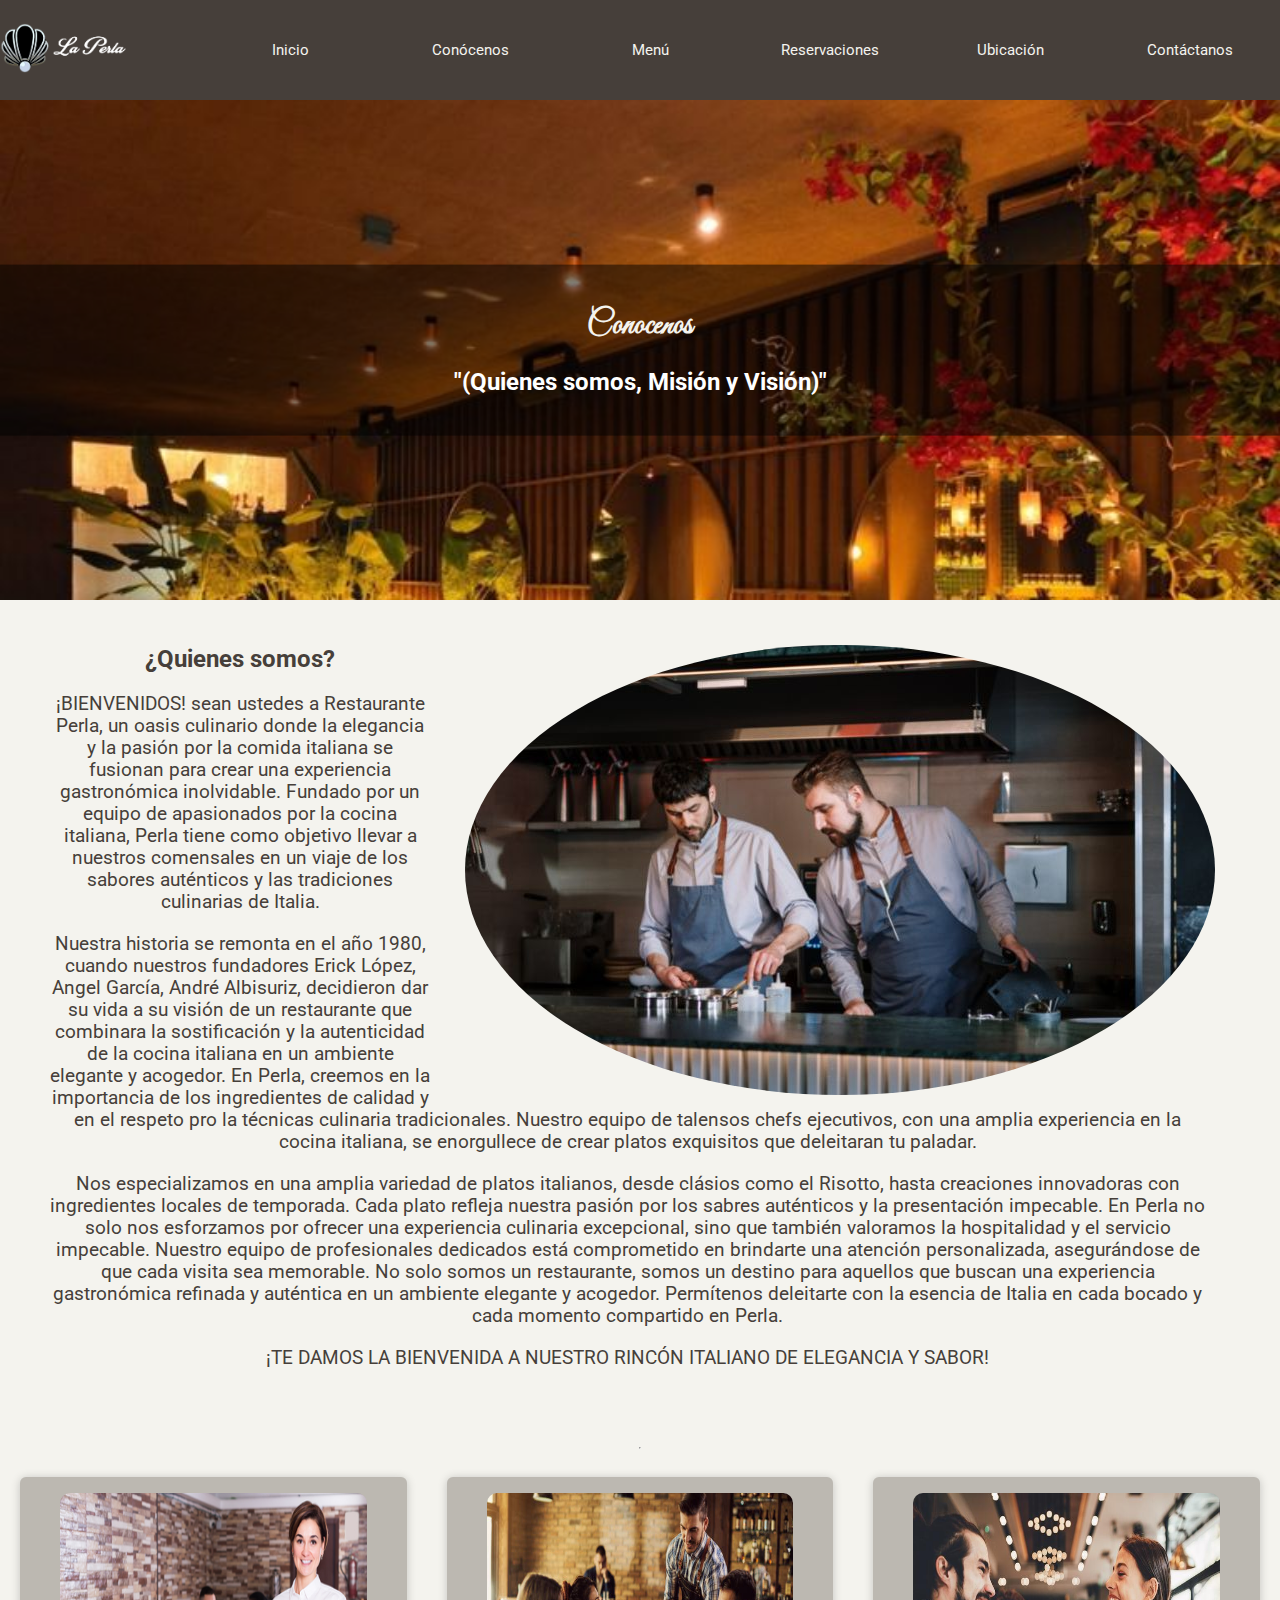
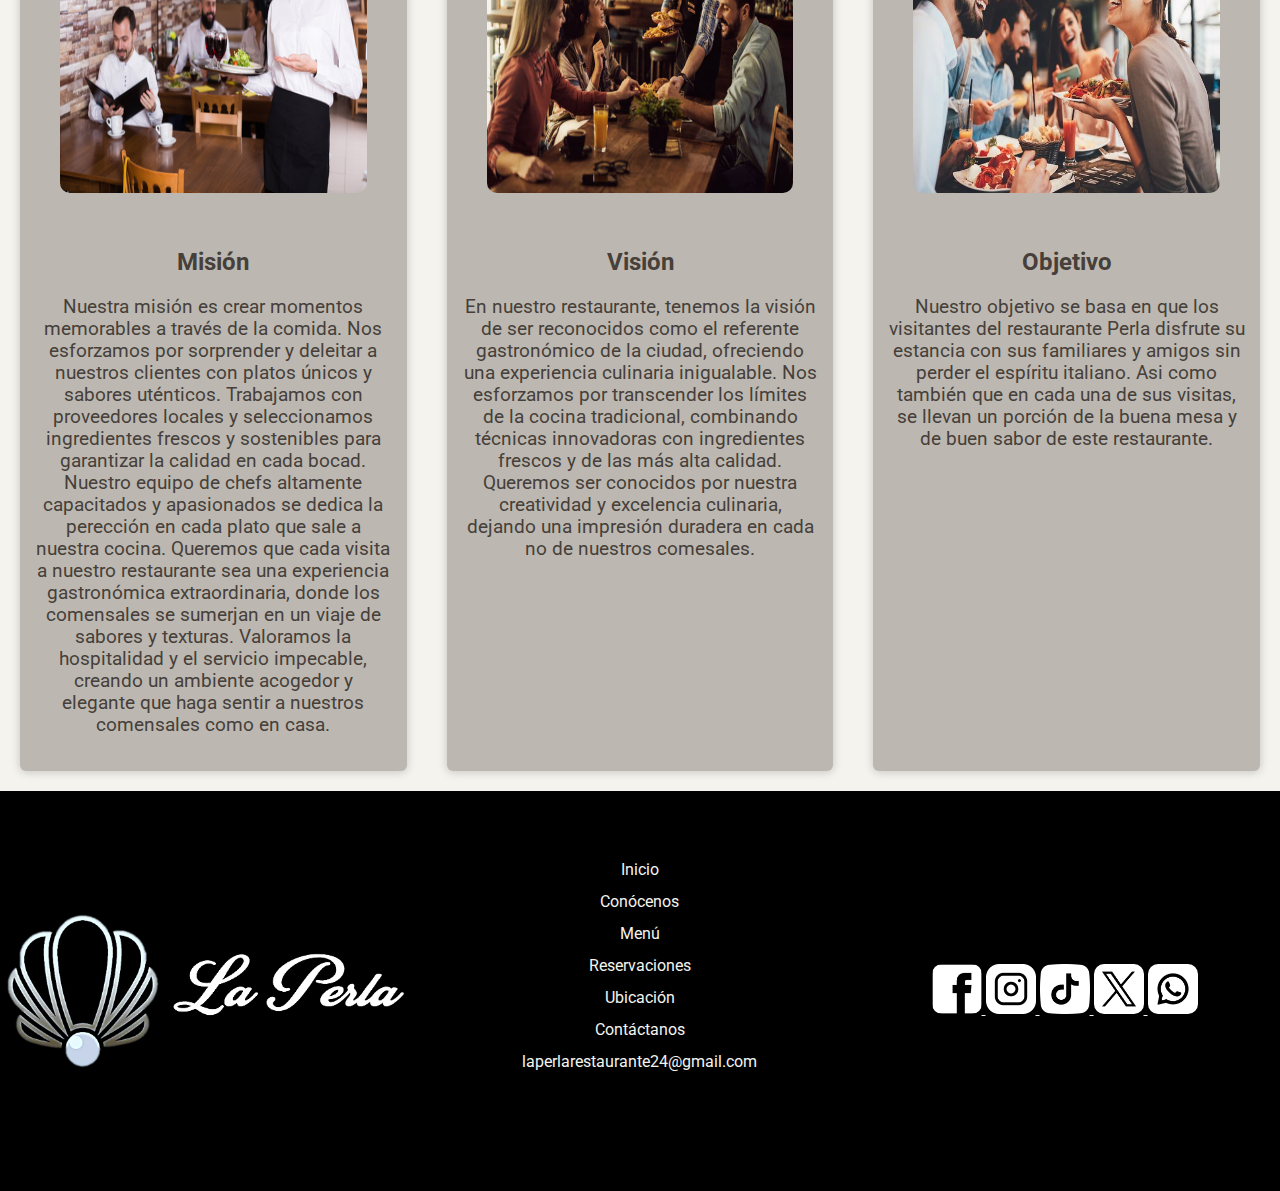
<file: conocenos/conocenos.html>
<!doctype html>
   <head>
    <title>Conócenos</title>
    <link rel="preconnect" href="https://fonts.googleapis.com">
    <link rel="preconnect" href="https://fonts.gstatic.com" crossorigin>
    <link href="https://fonts.googleapis.com/css2?family=Great+Vibes&display=swap" rel="stylesheet">
    <link rel="stylesheet" href="https://fonts.googleapis.com/css2?family=Roboto:wght@400;700&display=swap">
    <link rel="stylesheet" href="../global-estilo.css">
    <link rel="stylesheet" href="conocenos-estilo.css">
   </head>
<body>
    <div class="top-bar">
        <a href="index.html" class="logo">
            <img src="../inicio/logo.png" style="height: 50px;">
        </a>
        
        <div class="nav">
                <a href="../index.html">Inicio</a>
                <a href="../conocenos/conocenos.html">Conócenos</a>
                <a href="../menu/menu.html">Menú</a>
                <a href="../reservaciones/reservaciones.html">Reservaciones</a>
                <a href="../ubicaciones/ubicaciones.html">Ubicación</a>
                <a href="../contactanos/contactanos.html">Contáctanos</a>
        </div>
    </div>


    <div class="parallax">
        <div class="content">
                <h1>Conocenos</h1>
                <h2>"(Quienes somos, Misión y Visión)"  </h2>
        </div>
    </div>

    <script src="../inicio/parallax.js"></script>

    <div class="section-2">
        <div class="text">
            <img class="imagen" src="2.jpeg">
        <h2>¿Quienes somos?</h2>

        <h3>
        ¡BIENVENIDOS! sean ustedes a Restaurante Perla, un oasis culinario donde la elegancia y la pasión por la comida italiana se fusionan para crear una experiencia gastronómica inolvidable. 
        Fundado por un equipo de apasionados por la cocina italiana, Perla tiene como objetivo llevar a nuestros comensales en un viaje de los sabores auténticos y las tradiciones culinarias de Italia.
        </h3>

        <h3>
        Nuestra historia se remonta en el año 1980, cuando nuestros fundadores Erick López, Angel García, André Albisuriz, decidieron dar su vida a su visión  de un restaurante que combinara la sostificación y la autenticidad de la cocina italiana en un ambiente elegante y acogedor.
        En Perla, creemos en la importancia de los ingredientes de calidad y en el respeto pro la técnicas culinaria tradicionales. Nuestro equipo de talensos chefs ejecutivos, con una amplia experiencia en la cocina italiana, se enorgullece de crear platos exquisitos que deleitaran tu paladar.
        </h3>

        <h3>
        Nos especializamos en una amplia variedad de platos italianos, desde clásios como el Risotto, hasta creaciones innovadoras con ingredientes locales de temporada. Cada plato refleja nuestra pasión por los sabres auténticos y la presentación impecable.
        En Perla no solo nos esforzamos por ofrecer una experiencia culinaria excepcional, sino que también valoramos la hospitalidad y el servicio impecable. Nuestro equipo de profesionales dedicados está comprometido en brindarte una atención personalizada, asegurándose de que cada visita sea memorable. 
        No solo somos un restaurante, somos un destino para aquellos que buscan una experiencia gastronómica refinada y auténtica en un ambiente elegante y acogedor. Permítenos deleitarte con la esencia de Italia en cada bocado y cada momento compartido en Perla.
        </h3>
        <h3>
        ¡TE DAMOS LA BIENVENIDA A NUESTRO RINCÓN ITALIANO DE ELEGANCIA Y SABOR!
        </h3>
        </div>
    </div>


    <hr>
    <div class="container">
        <div class="card">
            <figure>
                <img src="mision 2.jpg">
            </figure>
            <div class="misión">
                <h2>Misión</h2>
                <h3>
                Nuestra misión es crear momentos memorables a través de la comida. Nos esforzamos por sorprender y deleitar a nuestros clientes con platos únicos y sabores uténticos. Trabajamos con proveedores locales y seleccionamos ingredientes frescos y sostenibles para garantizar la calidad en cada bocad. Nuestro equipo de chefs altamente capacitados y apasionados se dedica la perección en cada plato que sale a nuestra cocina. Queremos que cada visita a nuestro restaurante sea una experiencia gastronómica extraordinaria, donde los comensales se sumerjan en un viaje de sabores y texturas. Valoramos la hospitalidad y el servicio impecable, creando un ambiente acogedor y elegante que haga sentir a nuestros comensales como en casa.
                </h3>
            </div>
        </div>

        <div class="card">
            <figure>
                <img src="vision 2.jpg">
            </figure>
            <div class="visión"> 
                <h2>Visión</h2>
                <h3>
                En nuestro restaurante, tenemos la visión de ser reconocidos como el referente gastronómico de la ciudad, ofreciendo una experiencia culinaria inigualable. Nos esforzamos por transcender los límites de la cocina tradicional, combinando técnicas innovadoras con ingredientes frescos y de las más alta calidad. Queremos ser conocidos por nuestra creatividad y excelencia culinaria, dejando una impresión duradera en cada no de nuestros comesales.
                </h3>
            </div>
        </div>

        <div class="card">
            <figure>
                <img src="objetivo 2.jpg">
            </figure>
            <div class="objetivos">
                <h2>Objetivo</h2>

                <h3>
                Nuestro objetivo se basa en que los visitantes del restaurante Perla disfrute su estancia con sus familiares y amigos sin perder el espíritu italiano. Asi como también que en cada una de sus visitas, se llevan un porción de la buena mesa y de buen sabor de este restaurante.
                </h3>
            </div>
        </div>
    </div>



    <div class="bottom">
        <div>
            <img class="logo" src="../inicio/logo.png" style="width: 100%; height: 100%; object-fit: contain;"> 
        </div>
        <div class="links">
            <a href="../index.html">Inicio</a> <br>
            <a href="../conocenos/conocenos.html">Conócenos</a><br>
            <a href="../menu/menu.html">Menú</a><br>
            <a href="../reservaciones/reservaciones.html">Reservaciones</a><br>
            <a href="../ubicaciones/ubicaciones.html">Ubicación</a><br>
            <a href="../contactanos/contactanos.html">Contáctanos</a><br>
            <a href="mailto:laperlarestaurante24@gmail.com">laperlarestaurante24@gmail.com</a>
        </div>
        <div class="social">
            <a href="https://www.facebook.com/search/top/?q=La%20Perla%20Restaurante">
                <img class="social-img" src="../inicio/facebook.png">
            </a>
            <a href="http://intagram.com">
                <img class="social-img" src="../inicio/insta.png">
            </a>
            <a href="http://tiktok.com">
                <img class="social-img" src="../inicio/tiktok.png">
            </a>
            <a href="http://x.com">
                <img class="social-img" src="../inicio/x.png">
            </a>
            <a href="https://wa.me/50245274363?text=Hola,%20Quisiera%20hacer%20una%20consulta...">
                <img class="social-img" src="../inicio\whatsapp.png">
            </a>
        </div>
        
    </div>

</body>
</html>
</file>
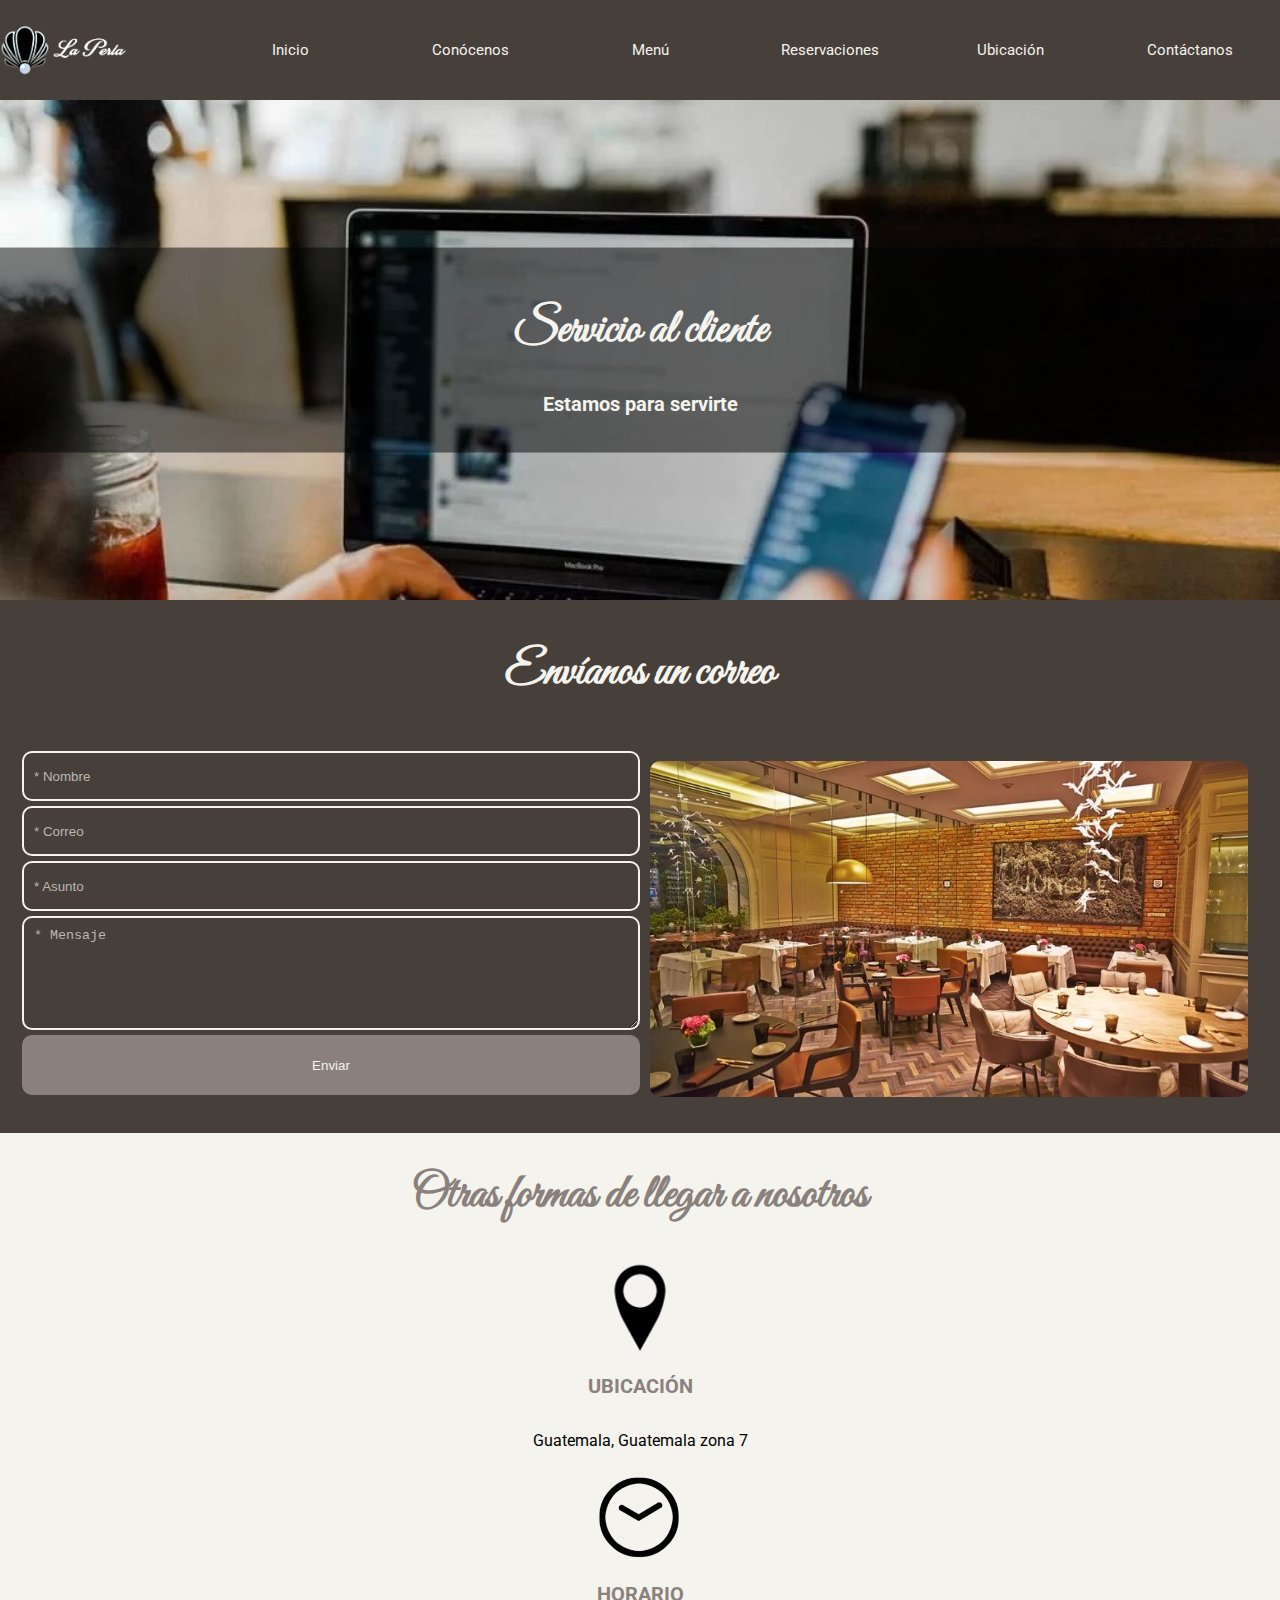
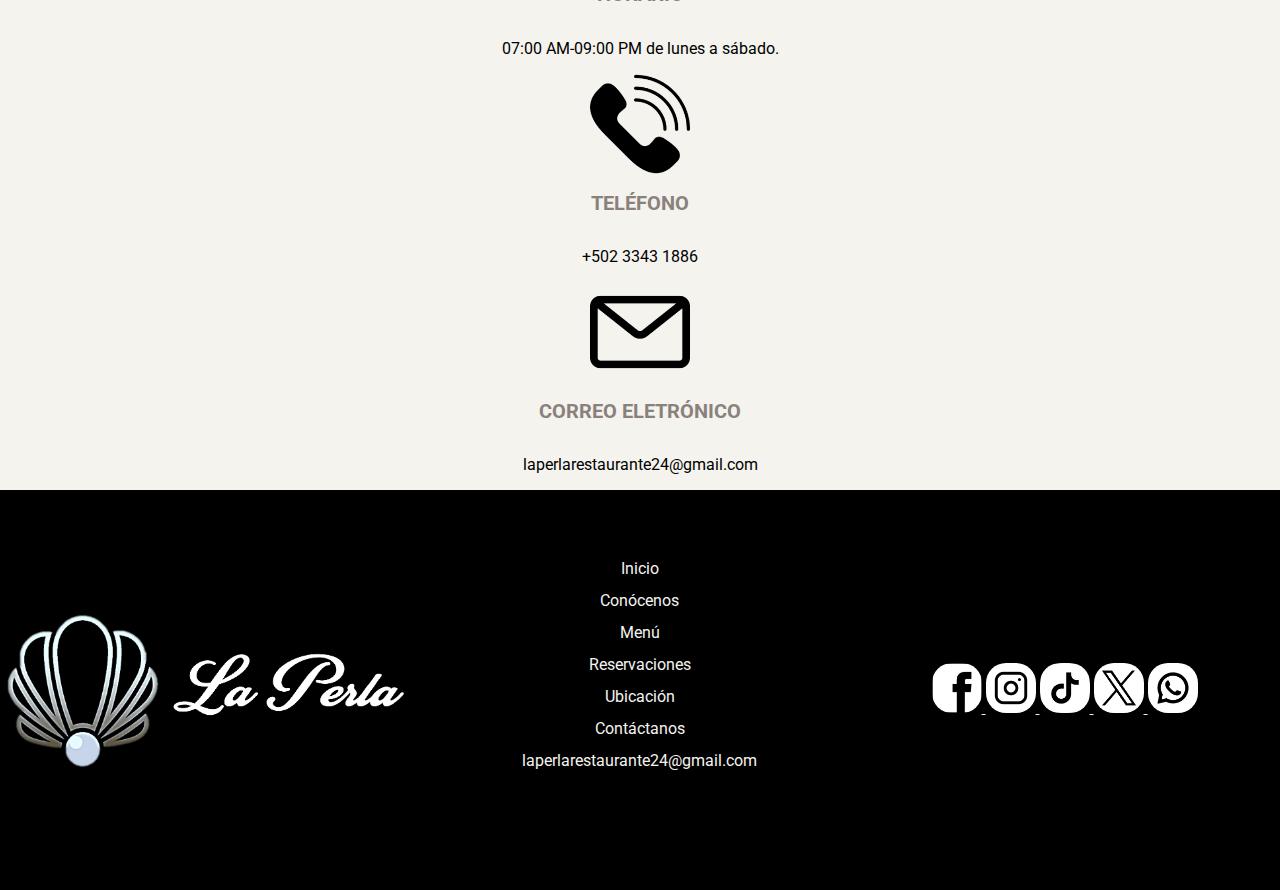
<file: contactanos/contactanos.html>
<html>
	<head>
		<link rel="preconnect" href="https://fonts.googleapis.com">
		<link rel="preconnect" href="https://fonts.gstatic.com" crossorigin>
		<link href="https://fonts.googleapis.com/css2?family=Great+Vibes&display=swap" rel="stylesheet">
		<link rel="stylesheet" href="https://fonts.googleapis.com/css2?family=Roboto:wght@400;700&display=swap">
		<link rel="stylesheet" href="../global-estilo.css">
		<link rel="stylesheet" href="contactanos-estilo.css">
		<script src="email.js"></script>
		<title>
			Contáctanos
		</title>
		
	</head>

<body>
	<div class="top-bar">
        <a href="../index.html" class="logo">
            <img src="../inicio/logo.png" style="height: 50px;">
        </a>
        <div class="nav">
                <a href="../index.html">Inicio</a>
                <a href="../conocenos/conocenos.html">Conócenos</a>
                <a href="../menu/menu.html">Menú</a>
                <a href="../reservaciones/reservaciones.html">Reservaciones</a>
                <a href="../ubicaciones/ubicaciones.html">Ubicación</a>
                <a href="../contactanos/contactanos.html">Contáctanos</a>
        </div>
    </div>

	<div>
		<div class="parallax">
            <div class="content">
                <h1>Servicio al cliente</h1>
				<h2>
					Estamos para servirte
				</h2>
            </div>
        </div>

		<script src="../inicio\parallax.js"></script>

		<div class="section-1">
			<h1>Envíanos un correo</h1>

			<div class ="contactanos">
				<form id="emailForm" style="display: flex; flex-direction: column; width: 50%;">
					<input type="text" placeholder="* Nombre" id="nombre" required>
					<input type="email" placeholder="* Correo" id="correo" required>
					<input type="text" placeholder="* Asunto" id="asunto" required>
					<textarea placeholder="* Mensaje" rows="6" id="mensaje"></textarea required>
					<input type="submit" value="Enviar" id="enviar">
				</form>
				<script src="email.js"></script>
				<img src="mesas.jpeg">
			</div>

		</div>


		<div class="section-2">
			<h1>Otras formas de llegar a nosotros</h1>
			<IMG SRC="ubicacion.png"></a>
			<h2>UBICACIÓN</h2>
			<p>Guatemala, Guatemala zona 7</p>
			<IMG SRC="horario.png"></a>
			<h2>HORARIO</h2>
			<p>07:00 AM-09:00 PM de lunes a sábado.</p>	
			<IMG SRC="telefono.png"></a>
			<h2>TELÉFONO</h2>
			<p>+502 3343 1886</p>
			<IMG SRC="email.png"></a>
			<h2>CORREO ELETRÓNICO</h2>
			<p>laperlarestaurante24@gmail.com</p>
		</div>

        <div class="bottom">

			<div>
				<img class="logo" src="../inicio/logo.png" style="width: 100%; height: 100%; object-fit: contain;"> 
			</div>

			<div class="links">
				<a href="../index.html">Inicio</a> <br>
				<a href="../conocenos/conocenos.html">Conócenos</a><br>
				<a href="../menu/menu.html">Menú</a><br>
				<a href="../reservaciones/reservaciones.html">Reservaciones</a><br>
				<a href="../ubicaciones/ubicaciones.html">Ubicación</a><br>
				<a href="../contactanos/contactanos.html">Contáctanos</a><br>

				<a href="mailto:laperlarestaurante24@gmail.com">laperlarestaurante24@gmail.com</a>
			</div>
			

			<div class="social">
				<a href="https://www.facebook.com/search/top/?q=La%20Perla%20Restaurante">
					<img class="social-img" src="../inicio/facebook.png">
				</a>
				<a href="http://intagram.com">
					<img class="social-img" src="../inicio/insta.png">
				</a>
				<a href="http://tiktok.com">
					<img class="social-img" src="../inicio/tiktok.png">
				</a>
				<a href="http://x.com">
					<img class="social-img" src="../inicio/x.png">
				</a>
				<a href="https://wa.me/50245274363?text=Hola,%20Quisiera%20hacer%20una%20consulta...">
					<img class="social-img" src="../inicio\whatsapp.png">
				</a>
			</div>
		</div>


	</div>



</body>
</html>
</file>
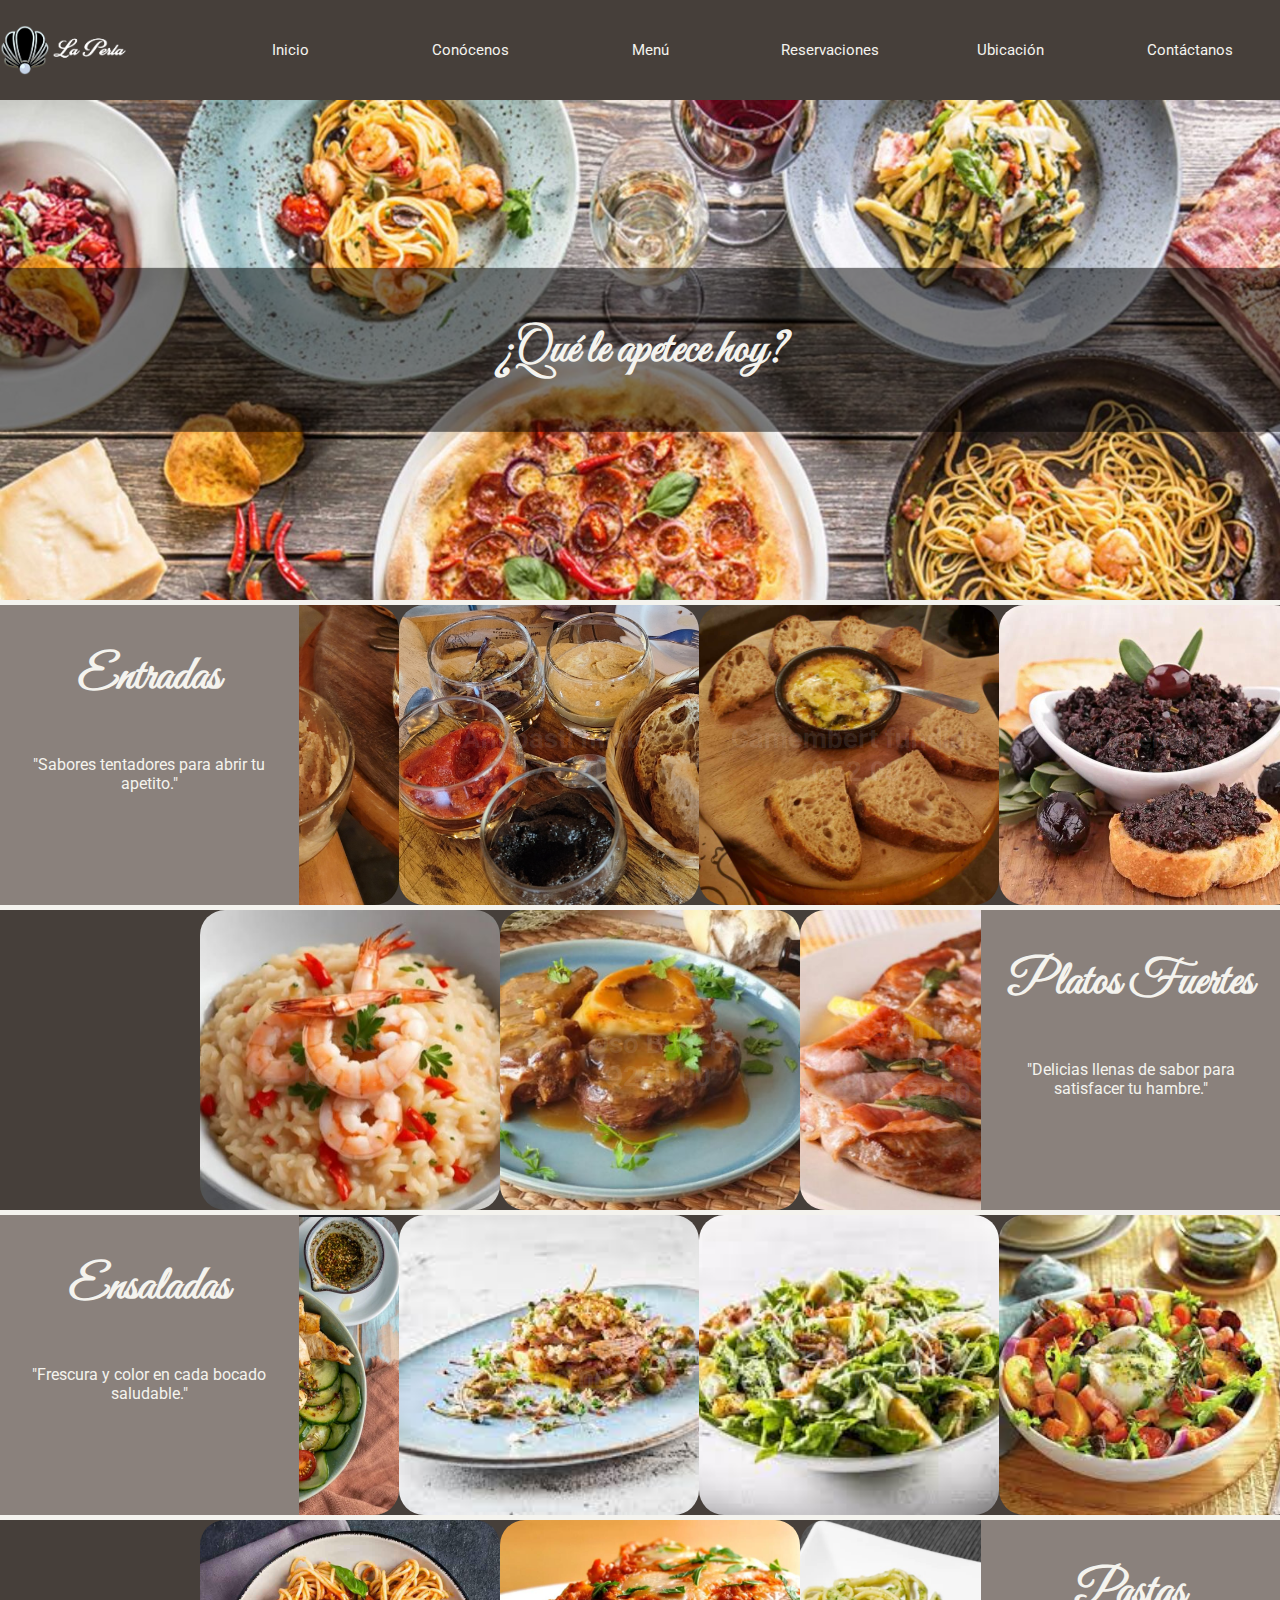
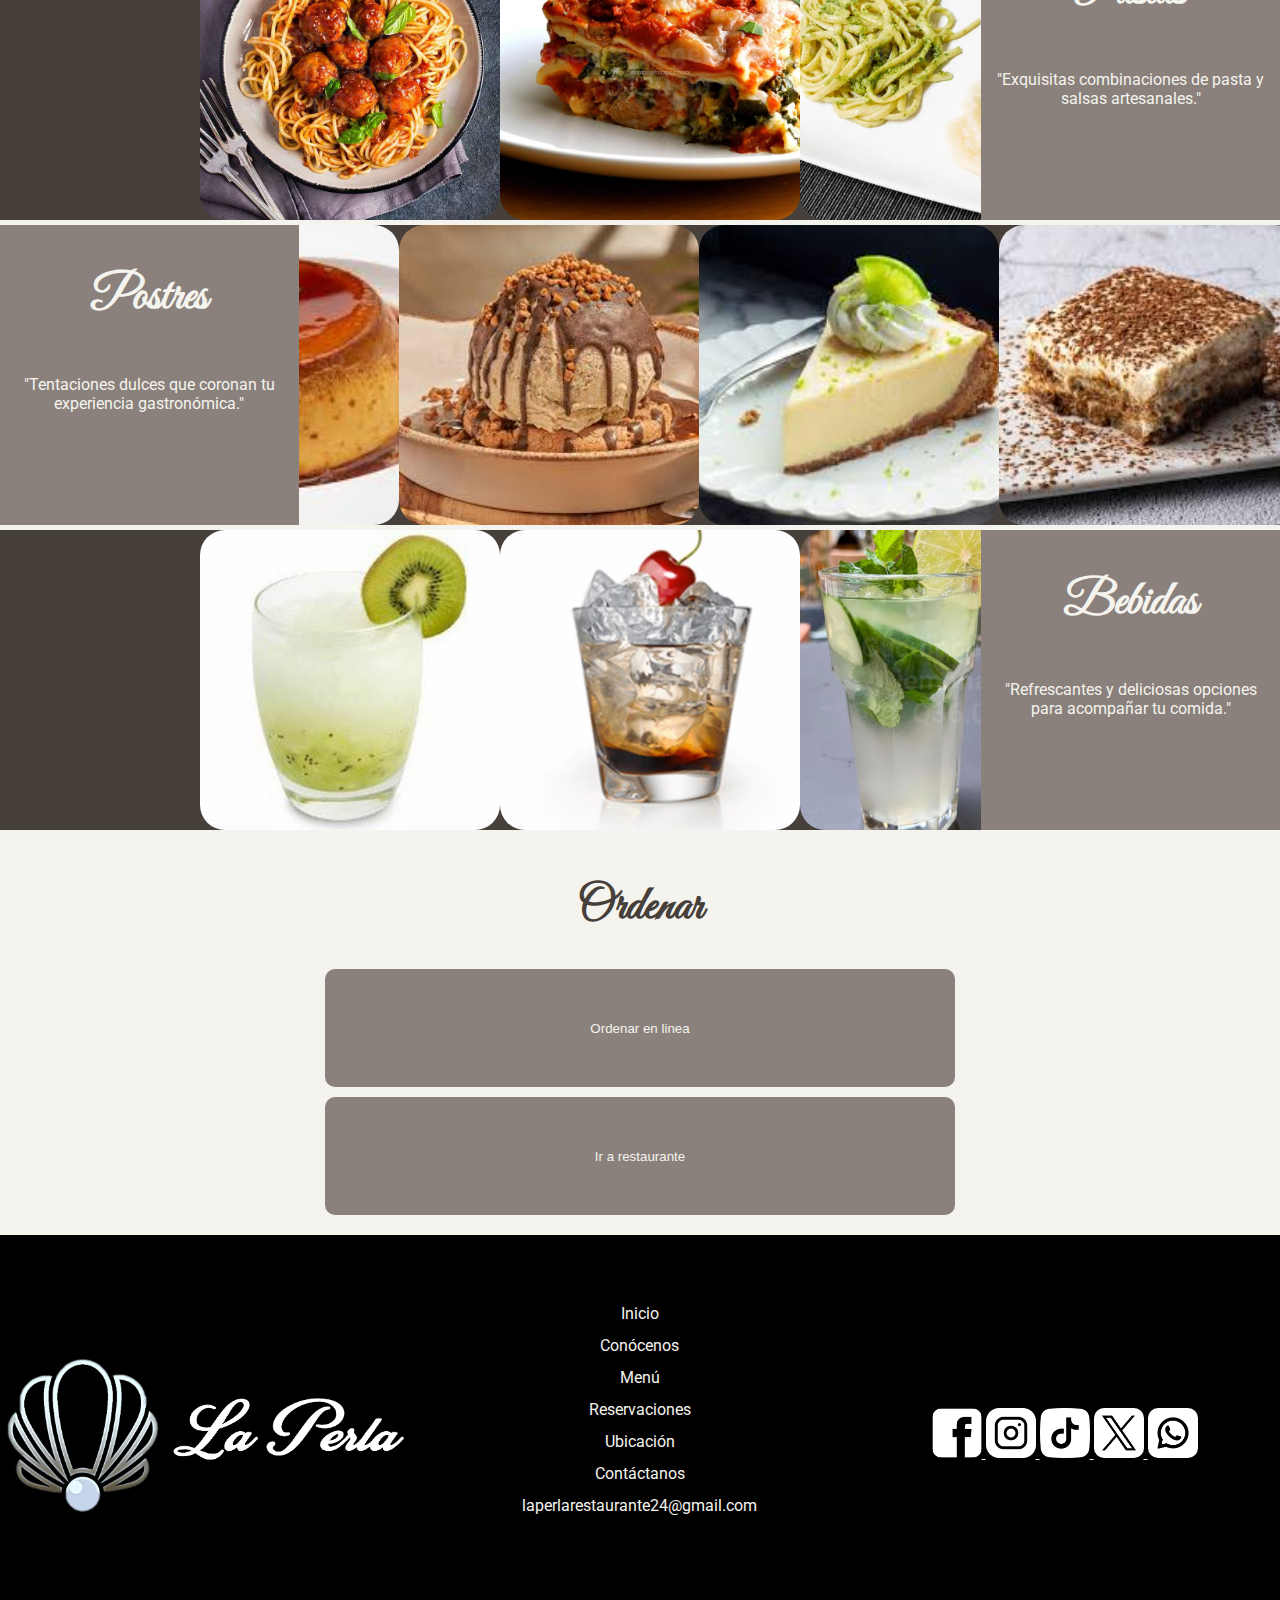
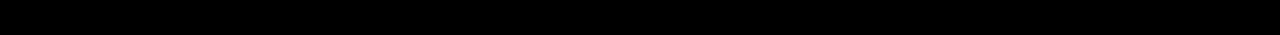
<file: menu/menu.html>
<html>

<head>
    <link rel="preconnect" href="https://fonts.googleapis.com">
    <link rel="preconnect" href="https://fonts.gstatic.com" crossorigin>
    <link href="https://fonts.googleapis.com/css2?family=Great+Vibes&display=swap" rel="stylesheet">
    <link rel="stylesheet" href="https://fonts.googleapis.com/css2?family=Roboto:wght@400;700&display=swap">
    <link rel="stylesheet" href="../global-estilo.css">
    <link rel="stylesheet" href="menu-estilo.css">
    
    <title>
        Menú.
    </title>
</head>



<body>
    
    <div class="top-bar">
        <a href="../index.html" class="logo">
            <img src="../inicio/logo.png" style="height: 50px;">
        </a>
        
        <div class="nav">
            <a href="../index.html">Inicio</a>
            <a href="../conocenos/conocenos.html">Conócenos</a>
            <a href="../menu/menu.html">Menú</a>
            <a href="../reservaciones/reservaciones.html">Reservaciones</a>
            <a href="../ubicaciones/ubicaciones.html">Ubicación</a>
            <a href="../contactanos/contactanos.html">Contáctanos</a> 
        </div>

    </div>

    <div>
        
        <div class="parallax">
            <div class="content">
                <h1>¿Qué le apetece hoy?</h1>
            </div>
        </div>
        <script src="../inicio\parallax.js"></script>




        
        <div class="menu-section">
            <div class="subsection-title">
                <h1>Entradas</h1>
                <p>
                    "Sabores tentadores para abrir tu apetito."
                </p>
            </div>
            
            <div class="menu-subsection">
                <div class="menu-img" style="background-image: url(15.jpeg);">Hummus <br> Q38.00</div>
                <div class="menu-img" style="background-image: url(19.jpeg);">Antipasti mixto <br> Q75.00</div>
                <div class="menu-img" style="background-image: url(28.jpeg);">Camembert fundido <br> Q52.00</div>
                <div class="menu-img" style="background-image: url(23.jpeg);">Tapenade: <br> Q38.00</div>
                <div class="menu-img" style="background-image: url(21.jpeg);">Burrata <br> Q92.00</div>
                <div class="menu-img" style="background-image: url(10.jpeg);">Gazpacho: <br> Q80.00</div>
                <!-- <img class="menu-img" src="5.jpeg"> -->
            </div>            
        </div>
        
        <div class="menu-section">
            
            <div class="menu-subsection">
                <div class="menu-img" style="background-image: url(3.jpeg);">Risotto <br> Q200.00</div>
                <div class="menu-img" style="background-image: url(14.jpeg);">Oso Bucco <br> Q250.00</div>
                <div class="menu-img" style="background-image: url(8.jpeg);">Saltimbocca alla Romana <br> Q250.00</div>
                <div class="menu-img" style="background-image: url(16.jpeg);">Pizza Margarita <br> Q200.00</div>
                <div class="menu-img" style="background-image: url(39.jpeg);">Rib eye <br> Q350.00</div>
                <div class="menu-img" style="background-image: url(40.jpeg);">Pollo Marsala <br> Q300.00</div>             
                
            </div>
            <div class="subsection-title">
                <h1>Platos Fuertes</h1>
                <p>
                    "Delicias llenas de sabor para satisfacer tu hambre."
                </p>
            </div>
            
        </div>
        
        <div class="menu-section">
            
            <div class="subsection-title">
                <h1>Ensaladas</h1>
                <p>
                    "Frescura y color en cada bocado saludable."
                </p>
            </div>
            <div class="menu-subsection">
                <div class="menu-img" style="background-image: url(7.jpeg);">Ensalada Ventresca <br> Q150.00</div>
                <div class="menu-img" style="background-image: url(29.jpeg);">Ensalada Affumicata <br> Q110.00</div>
                <div class="menu-img" style="background-image: url(30.jpeg);">Ensalada Cesar <br> Q120.00</div>
                <div class="menu-img" style="background-image: url(31.jpeg);">Ensalada Napolitana <br> Q120.00</div>
                <div class="menu-img" style="background-image: url(42.jpeg);">Ensalada Cowboy caviar <br> Q120.00 </div>
                <div class="menu-img" style="background-image: url(41.jpeg);">Ensalada de Queso Q105.00</div>
                
            </div>
        </div>
        
        <div class="menu-section">
            
            <div class="menu-subsection">
                <div class="menu-img" style="background-image: url(17.jpeg);">Spaghetti classic personal <br> Q55.00</div>
                <div class="menu-img" style="background-image: url(13.jpeg);">Lasagna Vegetariana <br> Q120.00</div>
                <div class="menu-img" style="background-image: url(6.jpeg);">Trenette al pesto <br> Q110.00</div>
                <div class="menu-img" style="background-image: url(2.jpeg);">Lasagna Classic Tasty <br> Q150.00</div>
                <div class="menu-img" style="background-image: url(26.jpeg);">Fettuccini al pomodoro <br> Q150.00</div>
                <div class="menu-img" style="background-image: url(43.jpeg);">Fettuccini alla puttanesca <br> Q135.00</div>
               
            </div>
            <div class="subsection-title">
                <h1>Pastas</h1>
                <p>
                    "Exquisitas combinaciones de pasta y salsas artesanales."
                </p>
            </div>
            
        </div>
        
        <div class="menu-section">
            
            <div class="subsection-title">
                <h1>Postres</h1>
                <p>
                    "Tentaciones dulces que coronan tu experiencia gastronómica."
                </p>
            </div>
            <div class="menu-subsection">
                <div class="menu-img" style="background-image: url(33.jpeg);">Flan de Queso <br> Q27.00</div>
                <div class="menu-img" style="background-image: url(34.jpeg);">Gelato de chocolate <br> Q16.00</div>
                <div class="menu-img" style="background-image: url(35.jpeg);">Cheescake <br> Q29.00</div>
                <div class="menu-img" style="background-image: url(36.jpeg);">Tiramisú <br> Q29.00</div>
                <div class="menu-img" style="background-image: url(37.jpeg);">Mousse de Nutella <br> Q30.00</div>
                <div class="menu-img" style="background-image: url(38.jpeg);">Churros <br> Q30.00</div>

            </div>
        </div>
        
        <div class="menu-section">
            
            <div class="menu-subsection">
                <div class="menu-img" style="background-image: url(27.jpeg);">Kiwi soda <br> Q20.00</div>
                <div class="menu-img" style="background-image: url(18.jpeg);">Citrus Cooler <br> Q32.00</div>
                <div class="menu-img" style="background-image: url(4.jpeg);">Cucumber mint lemonade <br> Q36.00</div>
                <div class="menu-img" style="background-image: url(11.jpeg);">Limoncello <br> Q60.00</div>
                <div class="menu-img" style="background-image: url(22.jpeg);">Margarita <br> Q45.00</div>
            </div>
            
            <div class="subsection-title">
                <h1>Bebidas</h1>
                <p>
                    "Refrescantes y deliciosas opciones para acompañar tu comida."
                </p>
            </div>
        </div>

       <div class="ordenar">
            <h1 style="color: #463f3a;">
                Ordenar
            </h1>
            <button onclick="window.location.href = '../pedidos/pedidos.html'"> Ordenar en linea</button>
            <button onclick="window.location.href = '../ubicaciones/ubicaciones.html'">Ir a restaurante</button>
       </div>
       
        <script src="random-generador.js"></script>
       
        <div class="bottom">
        <div>
            <img class="logo" src="../inicio/logo.png" style="width: 100%; height: 100%; object-fit: contain;"> 
        </div>
        <div class="links">
            <a href="../index.html">Inicio</a> <br>
            <a href="../conocenos/conocenos.html">Conócenos</a><br>
            <a href="../menu/menu.html">Menú</a><br>
            <a href="../reservaciones/reservaciones.html">Reservaciones</a><br>
            <a href="../ubicaciones/ubicaciones.html">Ubicación</a><br>
            <a href="../contactanos/contactanos.html">Contáctanos</a><br>
            <a href="mailto:laperlarestaurante24@gmail.com">laperlarestaurante24@gmail.com</a>
        </div>
        
        <div class="social">
            <a href="https://www.facebook.com/search/top/?q=La%20Perla%20Restaurante">
                <img class="social-img" src="../inicio/facebook.png">
            </a>
            <a href="http://intagram.com">
                <img class="social-img" src="../inicio/insta.png">
            </a>
            <a href="http://tiktok.com">
                <img class="social-img" src="../inicio/tiktok.png">
            </a>
            <a href="http://x.com">
                <img class="social-img" src="../inicio/x.png">
            </a>
            <a href="https://wa.me/50245274363?text=Hola,%20Quisiera%20hacer%20una%20consulta...">
                <img class="social-img" src="../inicio\whatsapp.png">
            </a>
        </div>
        
        </div>
            

    </div>


</body>

</html>
</file>
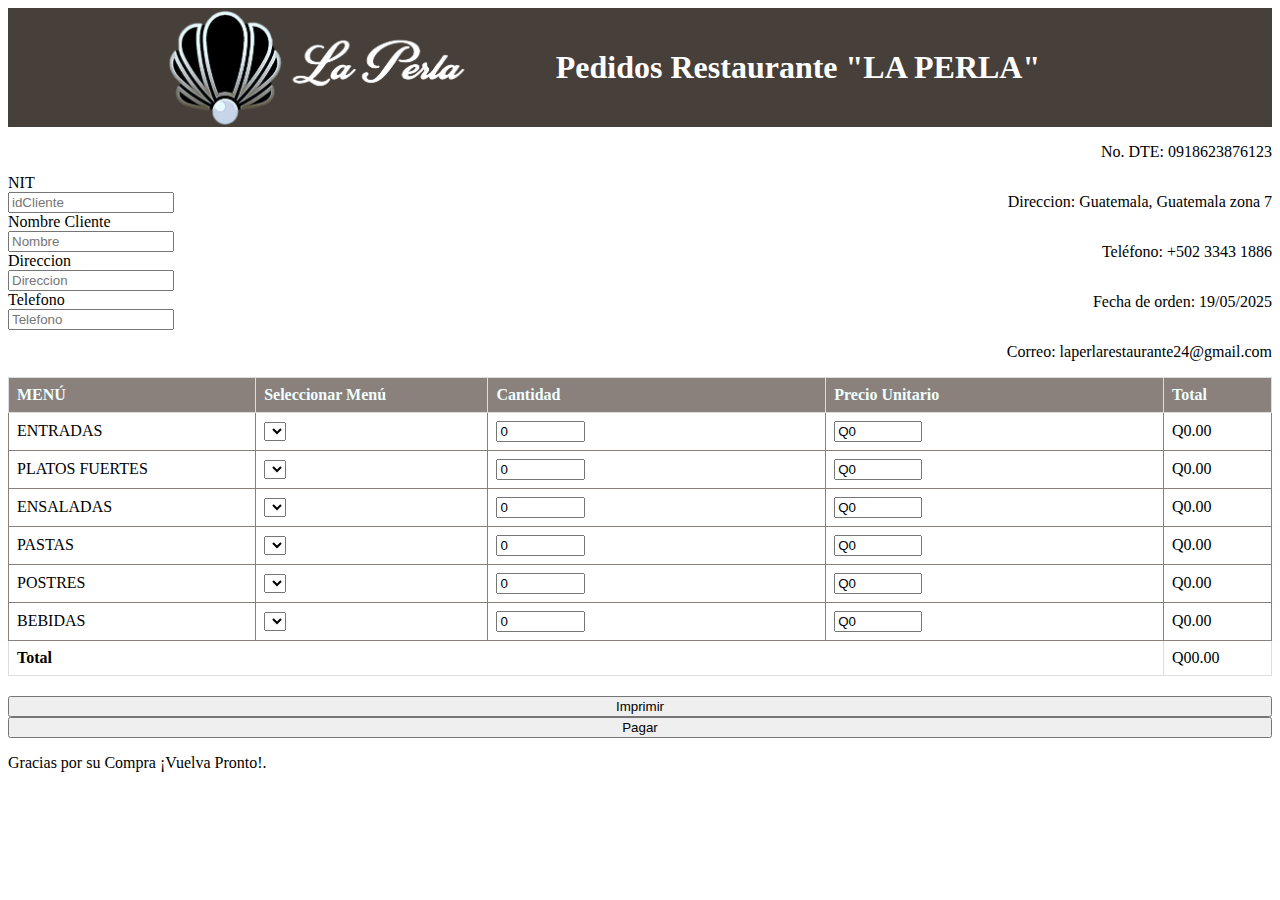
<file: pedidos/pedidos.html>
<!DOCTYPE html>
    <html lang="es">
    <head>
        <meta charset="UTF-8">
        <meta name="viewport" content="width=device-width, initial-scale=1.0">
        <title>Factura de Restaurante La Perla</title>
        <script src="calcular.js"></script>
        <link rel="stylesheet" href="estilo.css">
        
        
            
    </head>
    <body>
        
        <div class="container">
            <div class="bar">
                <img src="../inicio/logo.png">
                <h1>Pedidos Restaurante "LA PERLA"</h1>
            </div>
            <div class="info">
                <div class="subinfo" style="align-self: left;">
                    NIT 
                    <input type="text" name="NIT" id="idCliente" placeholder="idCliente"/>
                    Nombre Cliente
                    <input type="text" name="nombreCliente" id="nombreCliente" placeholder="Nombre"/>
                    Direccion
                    <input type="text" name="direccionCliente" id="direccionCliente" placeholder="Direccion"/>
                    Telefono
                    <input type="text" name="telefonoCliente" id="telefonoCliente" placeholder="Telefono"/>
                </div>
                <div class="subinfo" style="text-align: right;">
                    <p>No. DTE: 0918623876123</p>
                    <p>Direccion: Guatemala, Guatemala zona 7</p>
                    <p>Teléfono: +502 3343 1886</p>
                    <p>Fecha de orden: 19/05/2025</p>
                    <p>Correo: laperlarestaurante24@gmail.com</p>
                </div>
            </div>


            

            
            <table id="billTable">
                <thead>
                    <tr>
                        <th>MENÚ</th>
                        <th>Seleccionar Menú</th>
                        <th>Cantidad</th>
                        <th>Precio Unitario</th>
                        <th>Total</th>
                    </tr>
                </thead>
                <tbody>

                    <tr> <!--Row -->
                        <td>
                            ENTRADAS
                        </td>
                        <td>
                            <select name="entradas" onclick="crearEntradas(this)" onchange="calcularSubtotal(this)">
                            </select>
                        </td>
                        <td>
                            <input type="number" value="0" onchange="calcularSubtotal(this)">
                        </td>
                        <td>
                            <input type="text" value="Q0" onchange="calcularSubtotal(this)">
                        </td>
                        <td>
                            Q0.00
                        </td>
                    </tr>
                    <tr> <!--Row -->
                        <td>
                            PLATOS FUERTES
                        </td>
                        <td>
                            <select name="platos_fuertes" onclick="crearplatos_fuertes(this)" onchange="calcularSubtotal(this)">
                            </select>
                        </td>
                        <td>
                            <input type="number" value="0" onchange="calcularSubtotal(this)">
                        </td>
                        <td>
                            <input type="text" value="Q0" onchange="calcularSubtotal(this)">
                        </td>
                        <td>
                            Q0.00
                        </td>
                    </tr>
                    <tr> <!--Row -->
                        <td>
                            ENSALADAS
                        </td>
                        <td>
                            <select name="ensaladas" onclick="crearEnsaladas(this)" onchange="calcularSubtotal(this)">
                            </select>
                        </td>
                        <td>
                            <input type="number" value="0" onchange="calcularSubtotal(this)">
                        </td>
                        <td>
                            <input type="text" value="Q0" onchange="calcularSubtotal(this)">
                        </td>
                        <td>
                            Q0.00
                        </td>
                    </tr>
                    <tr> <!--Row -->
                        <td>
                            PASTAS
                        </td>
                        <td>
                            <select name="pastas" onclick="crearPastas(this)" onchange="calcularSubtotal(this)">
                            </select>
                        </td>
                        <td>
                            <input type="number" value="0" onchange="calcularSubtotal(this)">
                        </td>
                        <td>
                            <input type="text" value="Q0" onchange="calcularSubtotal(this)">
                        </td>
                        <td>
                            Q0.00
                        </td>
                    </tr>
                    <tr> <!--Row -->
                        <td>
                            POSTRES
                        </td>
                        <td>
                            <select name="postres" onclick="crearPostres(this)" onchange="calcularSubtotal(this)">
                            </select>
                        </td>
                        <td>
                            <input type="number" value="0" onchange="calcularSubtotal(this)">
                        </td>
                        <td>
                            <input type="text" value="Q0" onchange="calcularSubtotal(this)">
                        </td>
                        <td>
                            Q0.00
                        </td>
                    </tr>
                    <tr> <!--Row -->
                        <td>
                            BEBIDAS
                        </td>
                        <td>
                            <select name="bebidas" onclick="crearBebidas(this)" onchange="calcularSubtotal(this)">
                            </select>
                        </td>
                        <td>
                            <input type="number" value="0" onchange="calcularSubtotal(this)">
                        </td>
                        <td>
                            <input type="text" value="Q0" onchange="calcularSubtotal(this)">
                        </td>
                        <td>
                            Q0.00
                        </td>
                    </tr>

                </tbody>
                <tfoot>
                    <tr>
                        <td colspan="4" class="total">Total</td>
                        <td id="totalAmount">Q00.00</td>
                    </tr>
                </tfoot>
                
            </table>
            <button onclick="window.print()">Imprimir</button>
            <button onclick="enviarFactura()">Pagar</button>
            <p>Gracias por su Compra ¡Vuelva Pronto!.</p>
        </div>
    </body>
    </html>
</file>
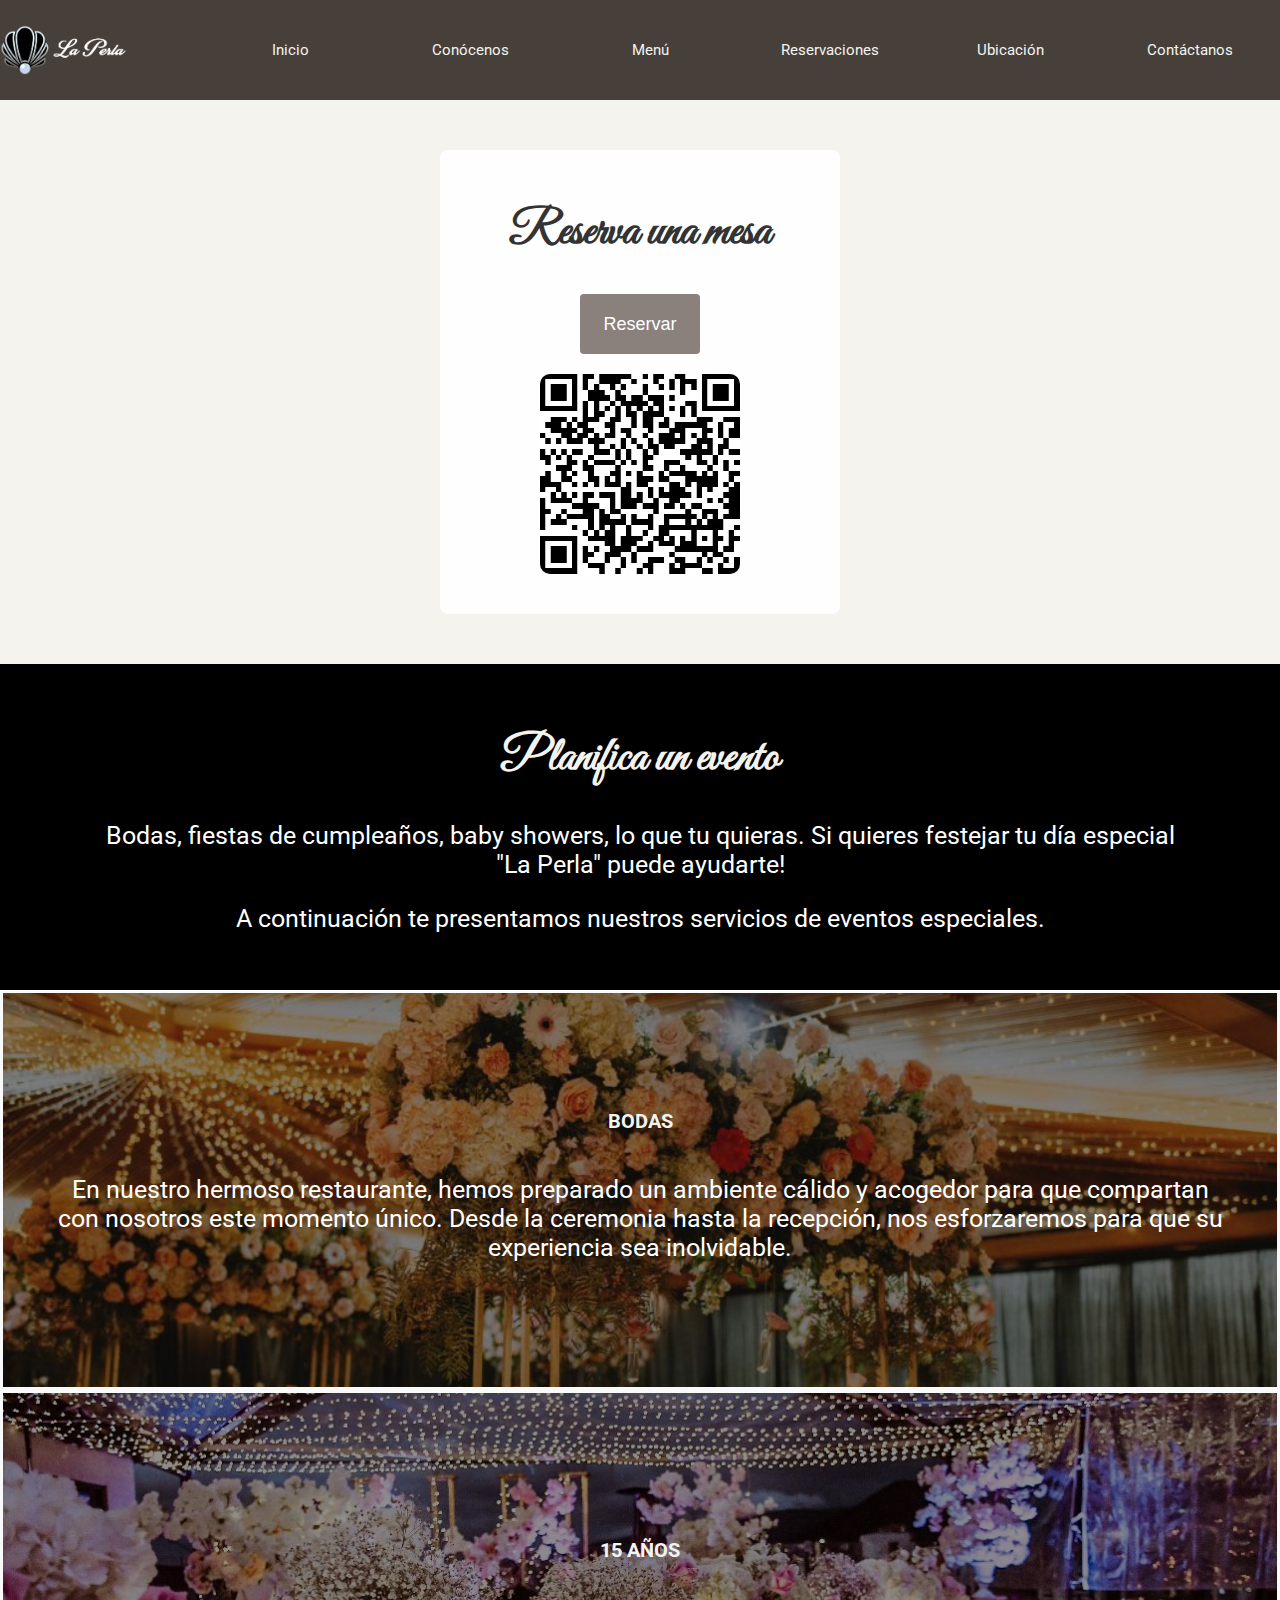
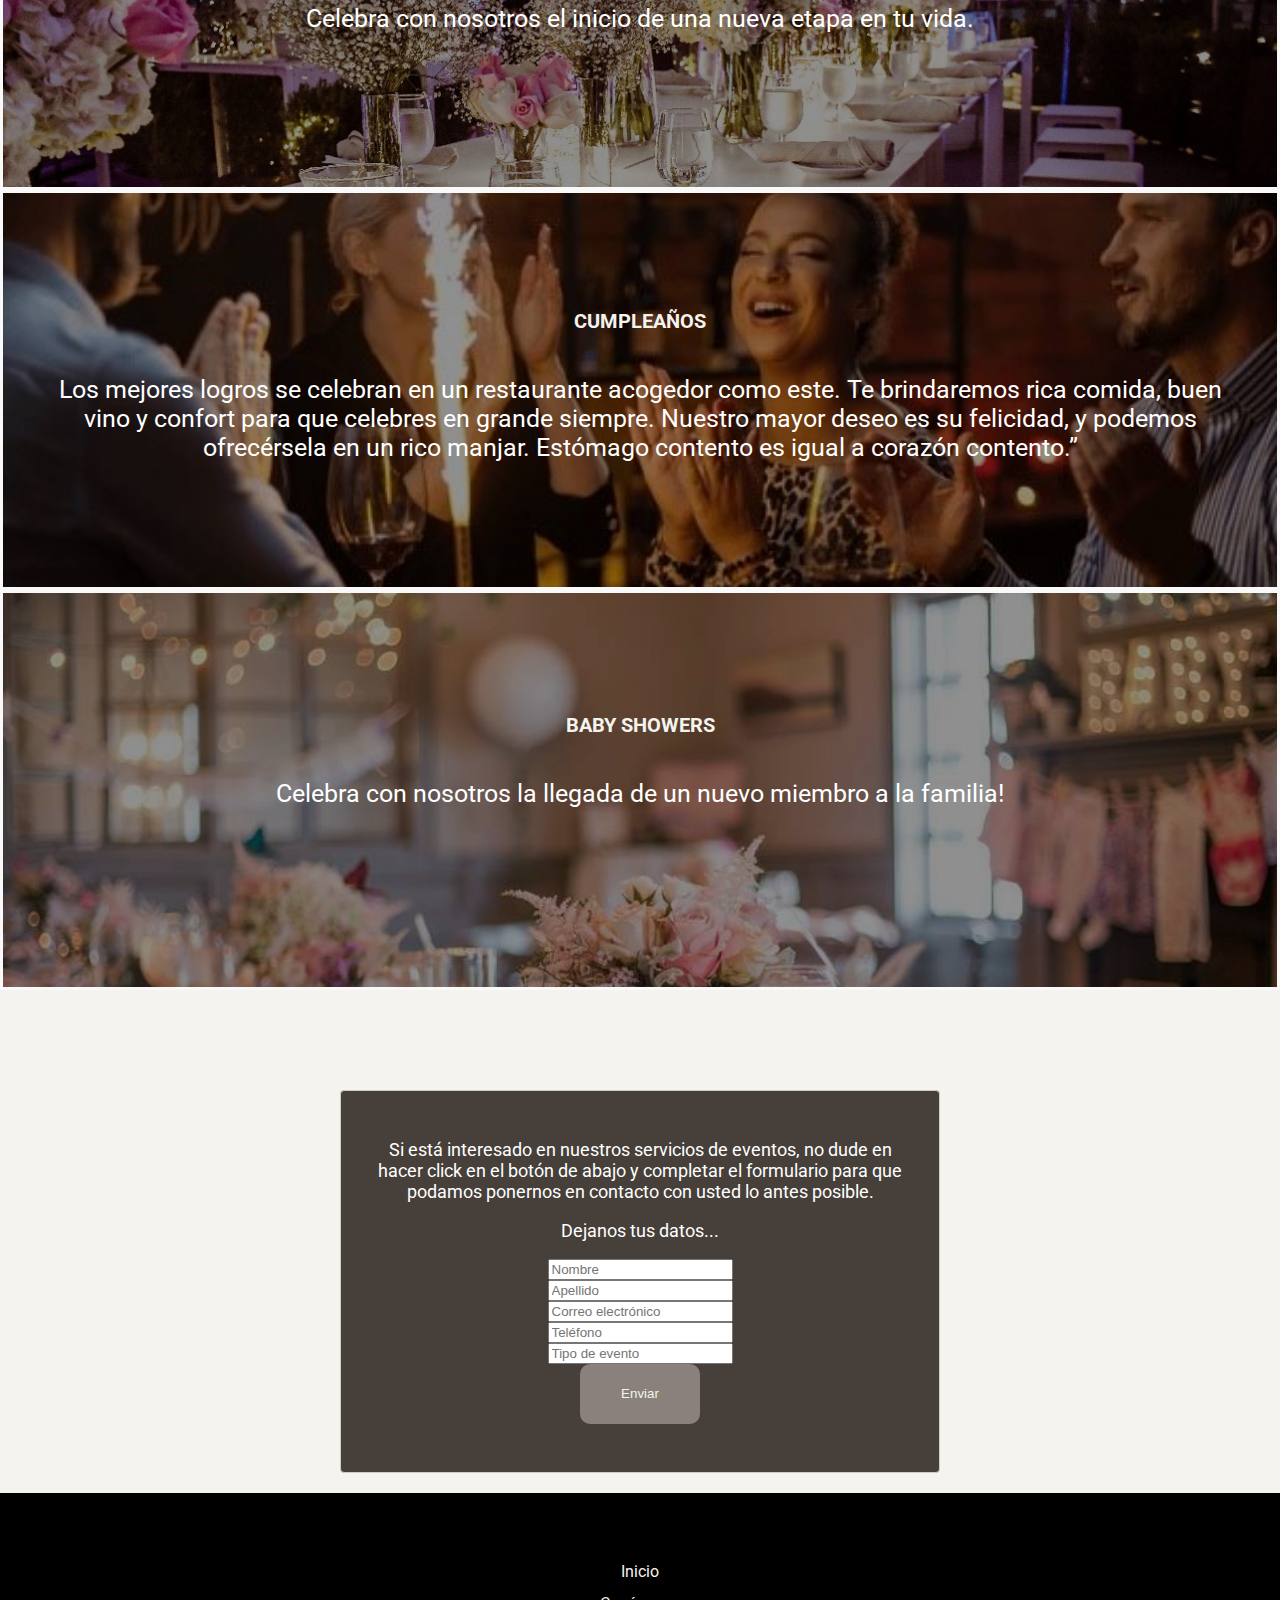
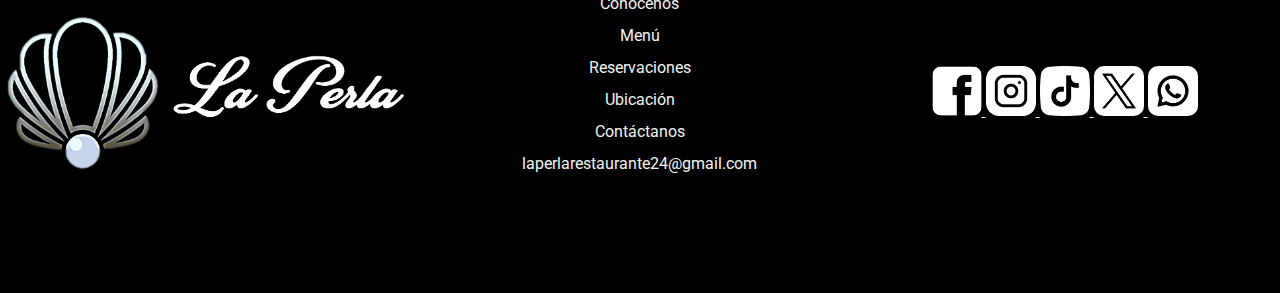
<file: reservaciones/reservaciones.html>
<html>
<head>
    <title>Reservaciones</title>
    <link rel="preconnect" href="https://fonts.googleapis.com">
    <link rel="preconnect" href="https://fonts.gstatic.com" crossorigin>
    <link href="https://fonts.googleapis.com/css2?family=Great+Vibes&display=swap" rel="stylesheet">
    <link rel="stylesheet" href="https://fonts.googleapis.com/css2?family=Roboto:wght@400;700&display=swap">
    <link rel="stylesheet" href="../global-estilo.css">
    <link rel="stylesheet" href="reservaciones-estilo.css">
    <script src="email.js"></script>


</head>
<body>
  <div class="top-bar">
    <a href="../index.html" class="logo">
        <img src="../inicio/logo.png" style="height: 50px;">
    </a>
    
    <div class="nav">
            <a href="../index.html">Inicio</a>
            <a href="../conocenos/conocenos.html">Conócenos</a>
            <a href="../menu/menu.html">Menú</a>
            <a href="../reservaciones/reservaciones.html">Reservaciones</a>
            <a href="../ubicaciones/ubicaciones.html">Ubicación</a>
            <a href="../contactanos/contactanos.html">Contáctanos</a>
    </div>
  </div>

    <div class="container">
      <h1>Reserva una mesa</h1>
      <div class="centrar">
        <button onclick="window.location.href='https://forms.gle/45bYG4iQu9mF7beP7'">Reservar</button>
      </div>
      <img src="qr.jpeg" alt="Código QR" class="imagen-qr">
    </div>


    <div class="header">
      <h1>Planifica un evento</h1>
      <p> Bodas, fiestas de cumpleaños, baby showers, lo que tu quieras. 
          Si quieres festejar tu día especial <br>
          "La Perla"
          puede ayudarte!</p>
      <p> A continuación te presentamos nuestros servicios de eventos especiales.</p>
    </div>

  <div class="footer" style="background-image: url('boda.jpeg');"> 
    <h2> BODAS </h2>
    <p> En nuestro hermoso restaurante, hemos preparado un ambiente cálido y acogedor para que
        compartan con nosotros este momento único. Desde la ceremonia hasta la recepción, nos 
        esforzaremos para que su experiencia sea inolvidable. 
    </p>
  </div>

  <div class="footer" style="background-image: url('quince.jpeg');"> 
  <h2> 15 AÑOS </h2>
  <p> Celebra con nosotros el inicio de una nueva etapa en tu vida.</p> 
  </div>

  <div class="footer" style="background-image: url('cumpleaños.jpeg');"> 
  <h2> CUMPLEAÑOS </h2>
  <p>Los mejores logros se celebran en un restaurante acogedor como este. Te brindaremos 
      rica comida, buen vino y confort para que celebres en grande siempre. Nuestro mayor
       deseo es su felicidad, y podemos ofrecérsela en un rico manjar. Estómago contento 
       es igual a corazón contento.”
  </p>
  </div>

  <div class="footer" style="background-image: url('baby.jpeg');">
  <h2> BABY SHOWERS </h2>
  <p> Celebra con nosotros la llegada de un nuevo miembro a la familia!<p> 
  </div>

  <div class="formulario">
          <p> Si está interesado en nuestros servicios de eventos, no dude en 
                  hacer click en el botón de abajo y completar el formulario para 
                  que podamos ponernos en contacto con usted lo antes posible.
          </p>

          <p> Dejanos tus datos...</p>
          <form id="emailForm">
              <input type="text" name="nombres" id="nombres" placeholder="Nombre"> <br>
              <input type="text" name="apellidos" id="apellidos" placeholder="Apellido"> <br>
              <input type="email" name="correo" id="correo" placeholder="Correo electrónico"> <br>
              <input type="number" name="telefono" id="telefono" placeholder="Teléfono"> <br>
              <input type="text" name="evento" id="evento" placeholder="Tipo de evento"> <br>
              <input type="submit" value="Enviar"> 
          </form> 
          <script src="email.js"></script>

    </div>
    

    <div class="bottom">
      <div>
          <img class="logo" src="../inicio/logo.png" style="width: 100%; height: 100%; object-fit: contain;"> 
      </div>
      <div class="links">
          <a href="../index.html">Inicio</a> <br>
          <a href="../conocenos/conocenos.html">Conócenos</a><br>
          <a href="../menu/menu.html">Menú</a><br>
          <a href="../reservaciones/reservaciones.html">Reservaciones</a><br>
          <a href="../ubicaciones/ubicaciones.html">Ubicación</a><br>
          <a href="../contactanos/contactanos.html">Contáctanos</a><br>
          <a href="mailto:laperlarestaurante24@gmail.com">laperlarestaurante24@gmail.com</a>
      </div>
      
      <div class="social">
        <a href="https://www.facebook.com/search/top/?q=La%20Perla%20Restaurante">
            <img class="social-img" src="../inicio/facebook.png">
        </a>
        <a href="http://intagram.com">
            <img class="social-img" src="../inicio/insta.png">
        </a>
        <a href="http://tiktok.com">
            <img class="social-img" src="../inicio/tiktok.png">
        </a>
        <a href="http://x.com">
            <img class="social-img" src="../inicio/x.png">
        </a>
        <a href="https://wa.me/50245274363?text=Hola,%20Quisiera%20hacer%20una%20consulta...">
            <img class="social-img" src="../inicio\whatsapp.png">
        </a>
    </div>
      
    </div>

  
  
</body>
</html>
</file>
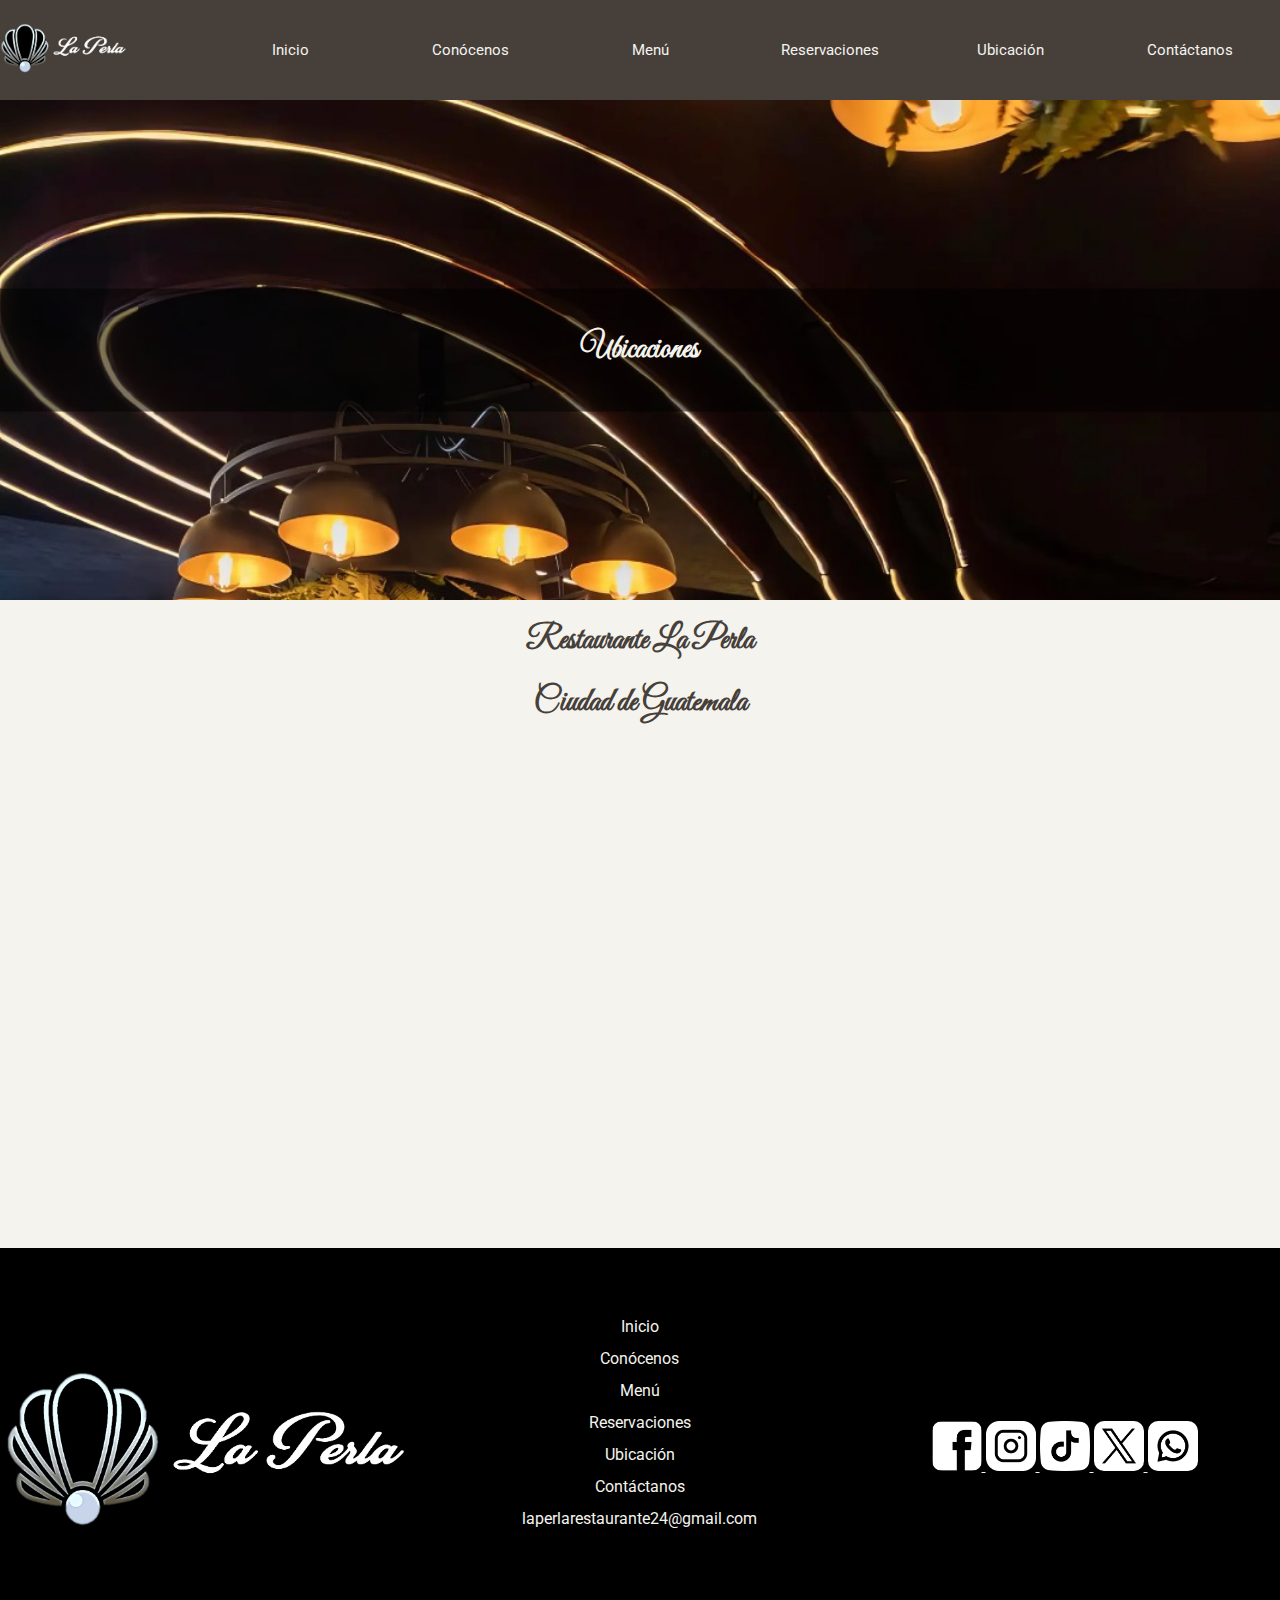
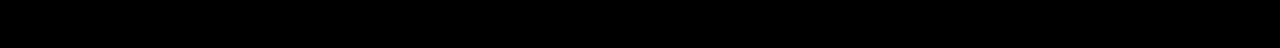
<file: ubicaciones/ubicaciones.html>
<!DOCTYPE html>
<html>

<head>
    <link rel="preconnect" href="https://fonts.googleapis.com">
    <link rel="preconnect" href="https://fonts.gstatic.com" crossorigin>
    <link href="https://fonts.googleapis.com/css2?family=Great+Vibes&display=swap" rel="stylesheet">
    <link rel="stylesheet" href="https://fonts.googleapis.com/css2?family=Roboto:wght@400;700&display=swap">
    <link rel="stylesheet" href="../global-estilo.css">
    <link rel="stylesheet" href="estilo.css">

    <title>
        Ubicaciones
    </title>
</head>

<body>
    <div class="top-bar">
        <a href="../index.html" class="logo">
            <img src="../inicio/logo.png" style="height: 50px;">
        </a>
        
        <div class="nav">
                <a href="../index.html">Inicio</a>
                <a href="../conocenos/conocenos.html">Conócenos</a>
                <a href="../menu/menu.html">Menú</a>
                <a href="../reservaciones/reservaciones.html">Reservaciones</a>
                <a href="../ubicaciones/ubicaciones.html">Ubicación</a>
                <a href="../contactanos/contactanos.html">Contáctanos</a>
        </div>

    </div>

<div class="parallax">
            <div class="content">
                <h1>Ubicaciones</h1>
            </div>
        </div>
        <script src="../inicio\parallax.js"></script>

<div class="section-2">
                <h1>Restaurante La Perla</h1>
                <h1>Ciudad de Guatemala</h1>

</div>

    <center>
    <div id="map">
    <iframe src="https://www.google.com/maps/embed?pb=!1m18!1m12!1m3!1d50359.95770190549!2d-90.52330308322195!3d14.631267474075495!2m3!1f0!2f0!3f0!3m2!1i1024!2i768!4f13.1!3m3!1m2!1s0x8589a180655c3345%3A0x4a72c7815b867b25!2sCdad.%20de%20Guatemala!5e0!3m2!1ses!2sgt!4v1715745548932!5m2!1ses!2sgt" width="600" height="500" style="border:0;" allowfullscreen="" loading="lazy" referrerpolicy="no-referrer-when-downgrade"></iframe>
    </div>
    </center>

    <div class="bottom">
        <div>
            <img class="logo" src="../inicio/logo.png" style="width: 100%; height: 100%; object-fit: contain;"> 
        </div>
        <div class="links">
            <a href="../index.html">Inicio</a> <br>
            <a href="../conocenos/conocenos.html">Conócenos</a><br>
            <a href="../menu/menu.html">Menú</a><br>
            <a href="../reservaciones/reservaciones.html">Reservaciones</a><br>
            <a href="../ubicaciones/ubicaciones.html">Ubicación</a><br>
            <a href="../contactanos/contactanos.html">Contáctanos</a><br>
            <a href="mailto:laperlarestaurante24@gmail.com">laperlarestaurante24@gmail.com</a>
        </div>
        
        <div class="social">
            <a href="https://www.facebook.com/search/top/?q=La%20Perla%20Restaurante">
                <img class="social-img" src="../inicio/facebook.png">
            </a>
            <a href="http://intagram.com">
                <img class="social-img" src="../inicio/insta.png">
            </a>
            <a href="http://tiktok.com">
                <img class="social-img" src="../inicio/tiktok.png">
            </a>
            <a href="http://x.com">
                <img class="social-img" src="../inicio/x.png">
            </a>
            <a href="https://wa.me/50245274363?text=Hola,%20Quisiera%20hacer%20una%20consulta...">
                <img class="social-img" src="../inicio\whatsapp.png">
            </a>
        </div>
        
        </div>
    </div>
</body>




</html>
</file>
<file: global-estilo.css>
html {
    font-family: "Roboto", sans-serif;
    background-color: #f4f3ee;
    margin: 0px;
}

* {
    box-sizing: border-box;
}

::-webkit-scrollbar {
    display: none;
}

body{
    position: absolute;
    display: flex;
    flex-direction: column;
    width: 100%;
    left: 0px;
    margin: 0px;
    margin: 0;
    padding: 0;
    min-height: 100vh;
}

button, input[type=submit] {
    animation: onLoad 1s ease forwards;
    color: #f4f3ee;
    background-color: #8a817c;
    border-width: 0px 0px;
    transition: color 0.5s ease;
    transition: background-color 0.5s ease;
    width: 120px; 
    height: 60px;
    border-radius: 10px;
}
button:hover, input[type=submit]:hover {
    color: #8a817c;
    background-color: #f4f3ee;
    border-width: 0px 0px;
}

h1{
    font-family: "Great Vibes";
    color: #f4f3ee;
    font-size: 48;
    text-align: center;
}
h2{
    color: #f4f3ee;
    font-size: 20;
    text-align: center;
}

a{
    color: #f4f3ee;
    transition: color 0.5s ease;
}
a:hover{
    color: #8a817c;
}

img{
    animation: onLoad 1s ease forwards;
    filter: brightness(1);
    transition: filter 1s ease;
    border-radius: 10px;
}
img:hover{
    filter: brightness(0.7);
}

@media screen and (max-width: 8024px) {
    .top-bar {
        position: fixed;
        flex-direction: row;
        height: 100px;
    }
    body{
        top: 100px;
    }
  }

@media screen and (max-width: 720px) {
    .top-bar {
        position: relative;
        flex-direction: column;
        height: 500px;
    }
    .top-bar .nav{
        flex-direction: column;

    }
    .top-bar .nav a{
        font-size: 28px;
    }
    body{
        top: 0px;
    }
}

.top-bar {
    display: flex;
    width: 100%;
    top: 0px;
    left: 0px;
    background-color: #463f3a;
    font-size: 15px;
    z-index: 9999;
    margin: 0;
    overflow-y: hidden;
    overflow-x: hidden;
}
.top-bar .logo {
    flex-grow: 0.1;
    align-content: center;
    align-self: center;
    animation: onLoad 1s ease forwards;
    object-fit: contain;
}
.top-bar .nav{
    height: 100%;
    display: flex;
    flex-grow: 1;
    align-content: center;
    align-self: center;


}
.top-bar .nav a{
    text-align: center;
    align-content: center;
    text-decoration: none;
    flex: 12.5%;
    height: 100%;
    border-width: 5px;
}




@keyframes onLoad {
    from {
        opacity: 0%;

    }
    to {
        opacity: 100%;

    }
}

.bottom {
    width: 100%;
    height: 400px;
    bottom: 0px;
    left: 0px;
    background-color: black;
    display: grid;
    grid-template-columns: repeat(3, 33.33%);
    overflow-y: hidden;
    border-style: dotted; 
}
.bottom .links{
    line-height: 2;
    height: 100%;
    width: 100%;
    padding-top: 60px;
    text-align: center;
}
.bottom .links a{
    text-decoration: none;
    
}
.bottom .social{
    padding-top: 170px;
    height: 100%;
    width: 100%;
    text-align: center;
}


.social-img{
    width: 50px; 
    height: 50px; 
    object-fit: contain;
}
</file>
<file: conocenos/conocenos-estilo.css>
.parallax{
    height: 500px;
    background-image: url("1.jpeg");
    background-size: cover;
    background-repeat: no-repeat;
    z-index: -9999;
}


.content {
    animation: onLoad 1s ease forwards;
    position: relative; 
    align-self: center;
    top: 50%;
    left: 50%;
    transform: translate(-50%, -50%);
    background-color: rgba(0, 0, 0, 0.5);
    padding: 20px;
}
.content h2{
    color: white;
}



.section-2{
    background-color: #f4f3ee;
    color: black;
    margin: 25px 50px 50px 50px;
 }

 .section-2  h2{
    color: #463f3a;
}
.section-2  h3{
    color: #463f3a;
}

.text{
    padding-right: 25px;
}

.imagen{
    width: 750px;
    margin-left: 25px;
    border-radius: 50%;
    float: right;
    transform: translate(10px);
}
.container{
    width: 100%;
    display: flex;
}
.card{
    width: 100%;
    margin: 20px;
    border-radius: 6px;
    overflow: hidden;
    background: #BCB8B1;
    box-shadow: 0px 1px 10px rgba(0,0,0,0.2);
    cursor: default;
    transition: all 400ms ease;
}
.card:hover{
    box-shadow: 5px 5px 20px rgba(0,0,0,0.4);
    transform: translateY(-3%);
}            
.card img{
    width: 100%;
    height: 300px;
}
.card .misión{
    padding: 15px;
    text-align: center;
}
.card.misión p{
  line-height: 1.5;
  color: #6a6a6a;
}
h3{
    color: #463f3a;
    text-align: center;
    font-weight: 400;
    margin-bottom: 20px;
}
h2 {
    color: #463f3a;
}
.card .visión{
    padding: 15px;
    text-align: center;
}
.card .objetivos{
    padding: 15px;
    text-align: center;
}
</file>
<file: contactanos/contactanos-estilo.css>
.parallax{
    position: relative;
    height: 500px;
    background-image: url("cover.jpeg");
    background-size: cover;
    background-repeat: no-repeat;
    z-index: -9999;
}


img{
    border-radius: 20px;
}

.content {
    animation: onLoad 1s ease forwards;
    position: relative; 
    align-self: center;
    top: 50%;
    left: 50%;
    transform: translate(-50%, -50%);
    background-color: rgba(0, 0, 0, 0.5);
    padding: 20px;
    color: #f4f3ee;
}
.content h2{
    color: #f4f3ee;
}


.section-1{
    background-color: #463f3a;
    padding: 10px;
}


.section-2{
    width: 100%;
    display: flex;
    flex-direction: column;
    align-content: center;
    justify-content: center;
    text-align: center;
    align-items: center;
}
.section-2 h1, h2{
    color: #8a817c;
}
.section-2 img{
    height: 100px;
    object-fit: contain;
    
}


input[type=text], input[type=email], textarea{
    background-color: transparent;
    color: #f4f3ee;
    min-height: 50px;
    border-radius: 10px;
    border: 2px solid #f4f3ee;
    box-shadow: 0px;
    margin-top: 5px;
    padding: 10px;
}
input[type=submit] {
    width: 100%;
    margin-top: 5px;
}
::placeholder{
    color: #bcb8b1;
}


.contactanos {
    display: flex;
    flex-direction: row;
    align-self: center;
    align-content: center;
    align-items: center;
    justify-content: center;
    width: 100%;
    padding: 12px;
}


.contactanos img{
    top: 100px;
    width: 50%;
    padding: 10px;
    align-self: center;
}
</file>
<file: menu/menu-estilo.css>
.parallax{
    height: 500px;
    background-image: url("cover.jpg");
    background-size: cover;
    background-repeat: no-repeat;
    z-index: -9999;
}


.content {
    animation: onLoad 1s ease forwards;
    position: relative; 
    align-self: center;
    top: 50%;
    left: 50%;
    transform: translate(-50%, -50%);
    background-color: rgba(0, 0, 0, 0.5);
    padding: 20px;
}


.menu-section{
    display: flex;;
    flex-wrap: nowrap;
    flex-direction: row;
    height: 300px;
    width: 100%;
    overflow-x: scroll;
    margin-top: 5px;
    margin-bottom: 5px;
    background-color: #f4f3ee;
}


.menu-subsection{
    display: flex;;
    flex-wrap: nowrap;
    flex-direction: row;
    height: 300px;
    width: 100%;
    overflow-x: scroll;
    background-color: #463f3a;
}


.menu-img{
    text-align: center;
    color: rgba(255, 255, 255, 0.1);
    font-size: 28px;
    font-weight: bolder;
    text-shadow: 0px 0px rgba(0, 0, 0, 0);
    background-size: cover;
    background-position: 50% 50%;
    object-fit: cover;
    align-content: center;
    border-radius: 25px;
    min-width: 300px;
    padding-top: 15px;
    padding-bottom: 15px;
    padding-left: 15px;
    animation: loadScroll 4s ease forwards;
    transition: 1s ease;
    transition-property: color, text-shadow;
}
.menu-img:hover{
    color: rgba(255, 255, 255, 1);
    text-shadow: 2px 2px black;
}

.menu-section .subsection-title h1{
    text-align: center;
    align-content: center;
    color: #f4f3ee;
}


.menu-section .subsection-title p{
    color: #f4f3ee;
}


.subsection-title{
    display: flex;
    flex-direction: column;
    text-align: center;
    align-content: center;
    width: 30%;
    padding: 10px;
    background-color: #8a817c;
}


.ordenar {
    padding: 10px;
    height: 400px; 
    width: 100%;
    display: flex; 
    flex-direction: column; 
    justify-content: center; 
    align-content: center;
}

.ordenar button{
    align-self: center;
    margin-bottom: 10px;
    width: 50%;
    height: 50%;
}


@keyframes loadScroll {
    from {
        opacity: 0%;
    }
    to {
        opacity: 100%;
        transform: translateX(0px);
    }
}
</file>
<file: pedidos/estilo.css>
table thead th{
    background-color: #8a817c;
    color: azure;
}

table tbody td{
    border-color: #8a817c;
    border-width: 1px 1px 1px 1px;
}

h1 {
    text-align: center;
}

table {
    width: 100%;
    border-collapse: collapse;
    margin-bottom: 20px;
}

th, td {
    border: 1px solid #ddd;
    padding: 8px;
    text-align: left;
}
.total {
    font-weight: bold;
}


.container{
    display: flex;
    flex-direction: column;
    justify-content: center;
}
input{
    width: 25%;
}





.bar {
    display: flex;
    flex-direction: row;
    color: white;
    background-color: #463f3a;
    width: 100%;
    justify-content: center;
}

.bar h1{
    
    align-self: center;
    width: 50%;
}

.bar img{
    object-fit: contain;
    width: 25%;
    align-self: left;
    border-radius: 20px;
}




.info {
    display: flex;
    flex-direction: row;
    width: 100%;
}
.subinfo {
    display: flex;
    flex-direction: column;
    width: 100%;
    justify-content: center;
}
.subinfo input{
    align-self: left;
}
</file>
<file: reservaciones/reservaciones-estilo.css>
body {
  /*  background-image: url('fondo2.jpeg'); Cambia 'fondo.jpg' por tu imagen de fondo */
  background-color: #f4f3ee; /* Ajusta la opacidad según tus necesidades */
  background-size: contain;
  background-repeat: repeat;
  background-position: center;
  margin: 0;
  padding: 0;
}

.container {
  width: 400px;
  margin: 50px auto; /* Centra el contenedor */
  padding: 20px;
  background-color: rgba(255, 255, 255, 0.9); /* Ajusta la opacidad según tus necesidades */
  border-radius: 8px;
}

.container h1 {
  text-align: center;
  color: #333;
}

.container .centrar {
  text-align: center;
  margin-top: 20px;
}

.container .centrar button {
  padding: 10px 20px;
  font-size: 18px;
  color: #fff;
  border: none;
  border-radius: 4px;
  cursor: pointer;
}

.container .centrar button:hover {
  background-color: #121312;
}

.imagen-qr {
  display: block;
  margin: 20px auto;
  width: 200px; /* Ajusta el tamaño según tus necesidades */
  height: 200px; /* Ajusta el tamaño según tus necesidades */
}





.header{
  font-size: 25px;
  padding: 2rem 3rem;
  text-align: center; 
  color:#ffffff; 
  background-color: black;
  
}

.main-content{text-align: center;
  font-size: 25px;
  padding: 2rem 3rem;text-align: center; 
  color:#ffffff;
  
  background-color: rgba(0,0,0,0.5);
}

.footer{
  display: flex;
  flex-direction: column;
  align-content: center;
  justify-content: center;
  font-size: 25px;
  height: 400px;
  padding: 2rem 3rem; text-align: center;
  color: white;
  border: 3px solid #f9f9f9;
  
  background-size: cover ;
  background-position-y: 25%;
}


.formulario{
text-align: center;
font-size: 18px;
width: 600px;
background: #977b21;
padding: 30px;
margin: auto;
margin-top: 100px;
border-radius: 4px;
color: white;

margin-bottom: 20px;
border: 1px solid #ccc;
border-radius: 4px;
background-color: #463f3a;
}
</file>
<file: ubicaciones/estilo.css>
.parallax{
    position: relative;
    height: 500px;
    background-image: url("fondo.jpeg");
    background-size: cover;
    background-repeat: no-repeat;
    z-index: -9999;
}



.section-2 h1{

    color: #463f3a;
}

.content {
    position: relative; 
    top: 50%;
    left: 50%;
    transform: translate(-50%, -50%);
    background-color: rgba(0, 0, 0, 0.5);
    padding: 20px;
}
</file>
